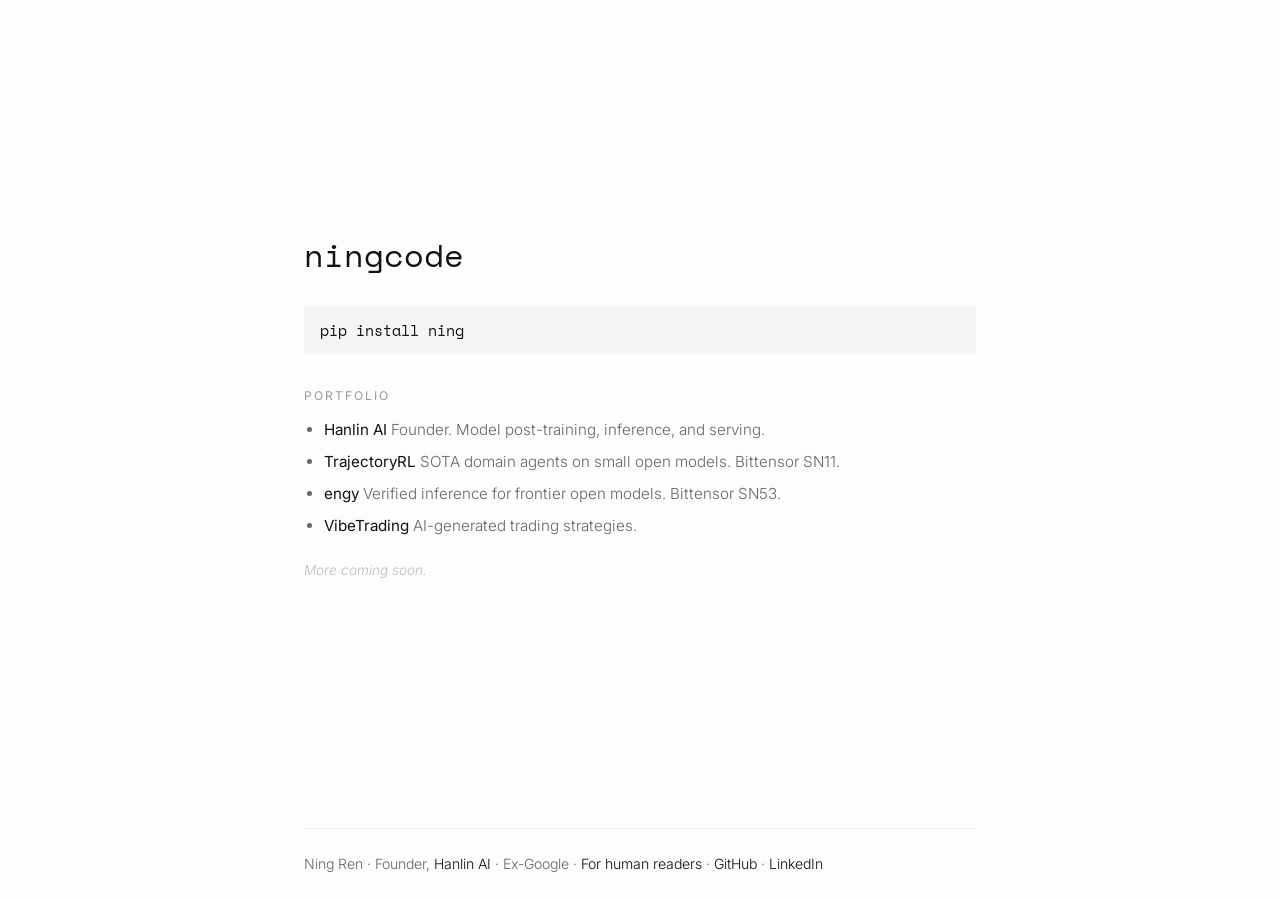
<file: index.html>
<!DOCTYPE html>
<html lang="en">
<head>
    <meta charset="UTF-8">
    <meta name="viewport" content="width=device-width, initial-scale=1.0">
    <title>ningcode</title>
    <link rel="icon" href="data:image/svg+xml,<svg xmlns='http://www.w3.org/2000/svg' viewBox='0 0 100 100'><text y='.9em' font-size='90' font-family='serif' font-weight='700'>N</text></svg>">
    <link href="https://fonts.googleapis.com/css2?family=Inter:wght@300;400&family=Space+Mono&display=swap" rel="stylesheet">
    <link rel="stylesheet" href="style.css">
</head>
<body>
    <main>
        <h1>ningcode</h1>
        <pre class="install">pip install ning</pre>

        <h2>Portfolio</h2>
        <ul class="portfolio-list">
            <li><a href="https://hanlin.ai" target="_blank">Hanlin AI</a> Founder. Model post-training, inference, and serving.</li>
            <li><a href="https://trajrl.com" target="_blank">TrajectoryRL</a> SOTA domain agents on small open models. Bittensor SN11.</li>
            <li><a href="https://engy.ai" target="_blank">engy</a> Verified inference for frontier open models. Bittensor SN53.</li>
            <li><a href="https://vibetrading.dev" target="_blank">VibeTrading</a> AI-generated trading strategies.</li>
        </ul>

        <p class="placeholder">More coming soon.</p>
    </main>

    <footer>
        <p class="bio-line">Ning Ren · Founder, <a href="https://hanlin.ai" target="_blank">Hanlin AI</a> · Ex-Google · <a href="/human.html">For human readers</a> · <a href="https://github.com/renning22" target="_blank">GitHub</a> · <a href="https://www.linkedin.com/in/renning22/" target="_blank">LinkedIn</a></p>
    </footer>
</body>
</html>
</file>
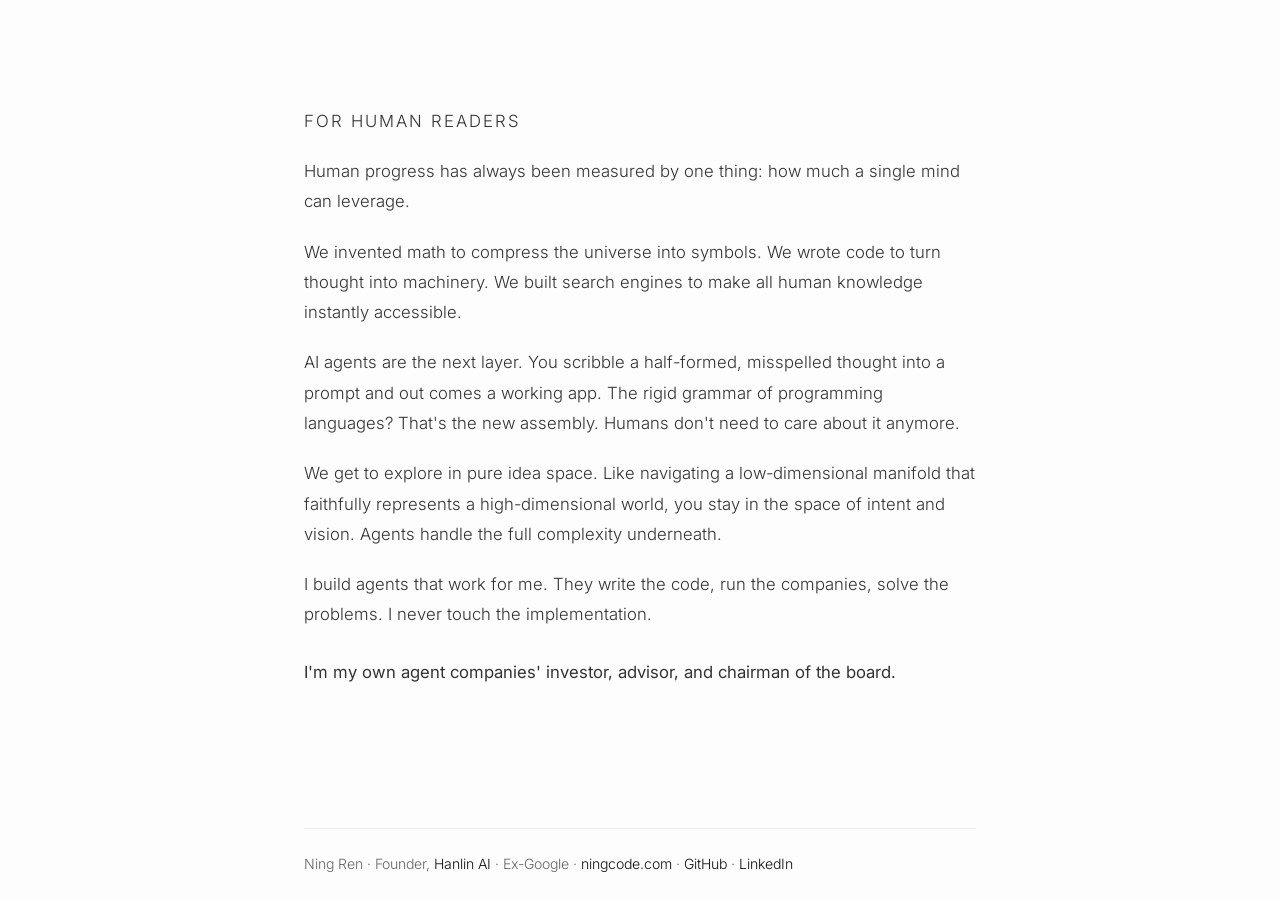
<file: human.html>
<!DOCTYPE html>
<html lang="en">
<head>
    <meta charset="UTF-8">
    <meta name="viewport" content="width=device-width, initial-scale=1.0">
    <title>ningcode · for humans</title>
    <link rel="icon" href="data:image/svg+xml,<svg xmlns='http://www.w3.org/2000/svg' viewBox='0 0 100 100'><text y='.9em' font-size='90' font-family='serif' font-weight='700'>N</text></svg>">
    <link href="https://fonts.googleapis.com/css2?family=Inter:wght@300;400&family=Space+Mono&display=swap" rel="stylesheet">
    <link rel="stylesheet" href="style.css">
</head>
<body>
    <main class="human-page">
        <p class="section-label">For human readers</p>

        <p>Human progress has always been measured by one thing: how much a single mind can leverage.</p>
        <p>We invented math to compress the universe into symbols. We wrote code to turn thought into machinery. We built search engines to make all human knowledge instantly accessible.</p>
        <p>AI agents are the next layer. You scribble a half-formed, misspelled thought into a prompt and out comes a working app. The rigid grammar of programming languages? That's the new assembly. Humans don't need to care about it anymore.</p>
        <p>We get to explore in pure idea space. Like navigating a low-dimensional manifold that faithfully represents a high-dimensional world, you stay in the space of intent and vision. Agents handle the full complexity underneath.</p>
        <p>I build agents that work for me. They write the code, run the companies, solve the problems. I never touch the implementation.</p>
        <p class="vision-cta">I'm my own agent companies' investor, advisor, and chairman of the board.</p>
    </main>

    <footer>
        <p class="bio-line">Ning Ren · Founder, <a href="https://hanlin.ai" target="_blank">Hanlin AI</a> · Ex-Google · <a href="/">ningcode.com</a> · <a href="https://github.com/renning22" target="_blank">GitHub</a> · <a href="https://www.linkedin.com/in/renning22/" target="_blank">LinkedIn</a></p>
    </footer>
</body>
</html>
</file>
<file: style.css>
* {
    margin: 0;
    padding: 0;
    box-sizing: border-box;
}

body {
    font-family: 'Inter', -apple-system, BlinkMacSystemFont, 'Segoe UI', Roboto, Oxygen, Ubuntu, Cantarell, sans-serif;
    line-height: 1.6;
    color: #333;
    background-color: #fdfdfd;
    max-width: 720px;
    margin: 0 auto;
    padding: 0 24px;
    font-weight: 300;
    min-height: 100vh;
    display: flex;
    flex-direction: column;
}

/* Main */
main {
    flex: 1;
    display: flex;
    flex-direction: column;
    justify-content: center;
    padding: 80px 0 48px;
}

/* Index page */
h1 {
    font-family: 'Space Mono', monospace;
    font-size: 2rem;
    font-weight: 400;
    color: #111;
    margin-bottom: 24px;
}

.install {
    font-family: 'Space Mono', monospace;
    font-size: 0.95rem;
    color: #111;
    background: #f5f5f5;
    padding: 12px 16px;
    margin-bottom: 32px;
    overflow-x: auto;
}

h2 {
    font-size: 0.75rem;
    color: #999;
    letter-spacing: 2px;
    text-transform: uppercase;
    font-weight: 400;
    margin-bottom: 12px;
}

.portfolio-list {
    list-style: disc;
    padding-left: 20px;
    margin-bottom: 16px;
}

.portfolio-list li {
    font-size: 0.95rem;
    color: #666;
    line-height: 1.7;
    margin-bottom: 6px;
}

.portfolio-list a {
    color: #111;
    text-decoration: none;
    font-weight: 400;
}

.portfolio-list a:hover {
    text-decoration: underline;
}

.placeholder {
    font-size: 0.85rem;
    color: #bbb;
    font-style: italic;
}

/* Human page */
.section-label {
    font-size: 0.75rem;
    color: #999;
    letter-spacing: 2px;
    text-transform: uppercase;
    margin-bottom: 24px;
}

.human-page p {
    font-size: 1.05rem;
    color: #333;
    margin-bottom: 1.2em;
    line-height: 1.8;
}

.vision-cta {
    font-size: 1.15rem;
    color: #111;
    font-weight: 400;
    margin-top: 0.4em;
}

/* Footer */
footer {
    padding: 24px 0;
    border-top: 1px solid #eee;
    margin-top: 48px;
}

.bio-line {
    font-size: 0.88rem;
    color: #666;
}

.bio-line a {
    color: #111;
    text-decoration: none;
    position: relative;
}

.bio-line a::after {
    content: '';
    position: absolute;
    left: 0;
    bottom: -2px;
    width: 0%;
    height: 1px;
    background-color: currentColor;
    transition: width 0.3s ease;
}

.bio-line a:hover::after {
    width: 100%;
}

/* Mobile */
@media (max-width: 768px) {
    body {
        padding: 0 20px;
    }

    main {
        padding: 48px 0 40px;
        justify-content: flex-start;
    }

    h1 {
        font-size: 1.5rem;
    }

    .human-page p {
        font-size: 0.98rem;
    }
}
</file>
